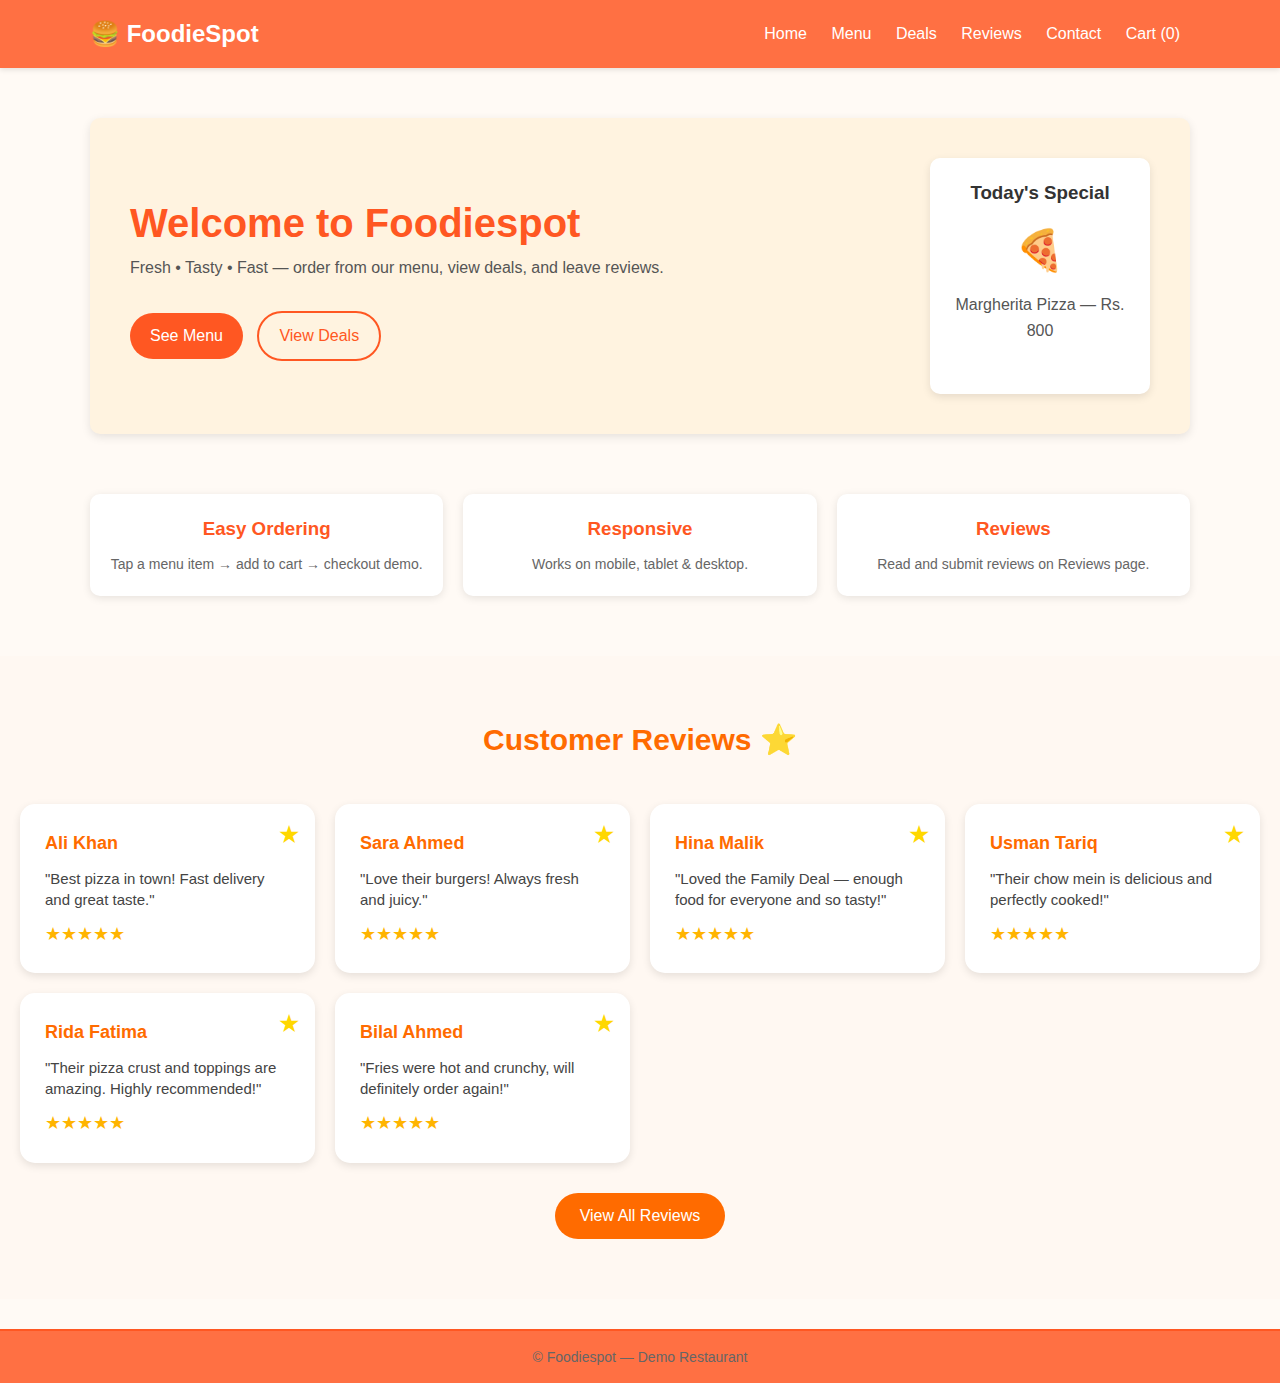
<file: index.html>
<!DOCTYPE html>
<html lang="en">
<head>
  <meta charset="utf-8" />
  <meta name="viewport" content="width=device-width,initial-scale=1" />
  <title>Foodie — Home</title>
  <link rel="stylesheet" href="style.css">
</head>
<body>
  <header class="site-header">
    <div class="container header-inner">
      <div class="logo">🍔 FoodieSpot</div>
      <nav class="main-nav">
        <a href="index.html">Home</a>
        <a href="menu.html">Menu</a>
        <a href="deals.html">Deals</a>
        <a href="#reviews-section">Reviews</a>
        <a href="contact.html">Contact</a>
        <a href="cart.html">Cart <span id="cart-count-header">(0)</span></a>
      </nav>
    </div>
  </header>

  <main class="container">
    <section class="hero">
      <div>
        <h1>Welcome to Foodiespot</h1>
        <p class="muted">Fresh • Tasty • Fast — order from our menu, view deals, and leave reviews.</p>
        <div style="margin-top:12px;">
          <a class="btn" href="menu.html">See Menu</a>
          <a class="btn ghost" href="deals.html">View Deals</a>
        </div>
      </div>
      <div class="hero-card">
        <h3>Today's Special</h3>
        <div class="special-emoji">🍕</div>
        <p class="muted">Margherita Pizza — Rs. 800</p>
      </div>
    </section>

    <section class="features">
      <div class="card">
        <h3>Easy Ordering</h3>
        <p class="small">Tap a menu item → add to cart → checkout demo.</p>
      </div>
      <div class="card">
        <h3>Responsive</h3>
        <p class="small">Works on mobile, tablet & desktop.</p>
      </div>
      <div class="card">
        <h3>Reviews</h3>
        <p class="small">Read and submit reviews on Reviews page.</p>
      </div>
    </section>
  </main>

<!-- ======== CUSTOMER REVIEWS SECTION ======== -->
<section id="reviews-section" class="reviews">
  <h2>Customer Reviews ⭐</h2>

  <div class="reviews-container">
    <div class="review-box">
      <h3>Ali Khan</h3>
      <p>"Best pizza in town! Fast delivery and great taste."</p>
      <div class="stars">★★★★★</div>
    </div>

    <div class="review-box">
      <h3>Sara Ahmed</h3>
      <p>"Love their burgers! Always fresh and juicy."</p>
      <div class="stars">★★★★★</div>
    </div>

    <div class="review-box">
      <h3>Hina Malik</h3>
      <p>"Loved the Family Deal — enough food for everyone and so tasty!"</p>
      <div class="stars">★★★★★</div>
    </div>

    <div class="review-box">
      <h3>Usman Tariq</h3>
      <p>"Their chow mein is delicious and perfectly cooked!"</p>
      <div class="stars">★★★★★</div>
    </div>

    <div class="review-box">
      <h3>Rida Fatima</h3>
      <p>"Their pizza crust and toppings are amazing. Highly recommended!"</p>
      <div class="stars">★★★★★</div>
    </div>

    <div class="review-box">
      <h3>Bilal Ahmed</h3>
      <p>"Fries were hot and crunchy, will definitely order again!"</p>
      <div class="stars">★★★★★</div>
    </div>
  </div>

  <a href="reviews.html" class="btn">View All Reviews</a>
</section>

<!-- Back to Top Button -->
 <button id="backToTop" class="back-to-top">↑</button>

  <footer class="site-footer">
    <div class="container center small">© Foodiespot — Demo Restaurant</div>
  </footer>

  <script src="main.js"></script>
</body>
</html>
</file>
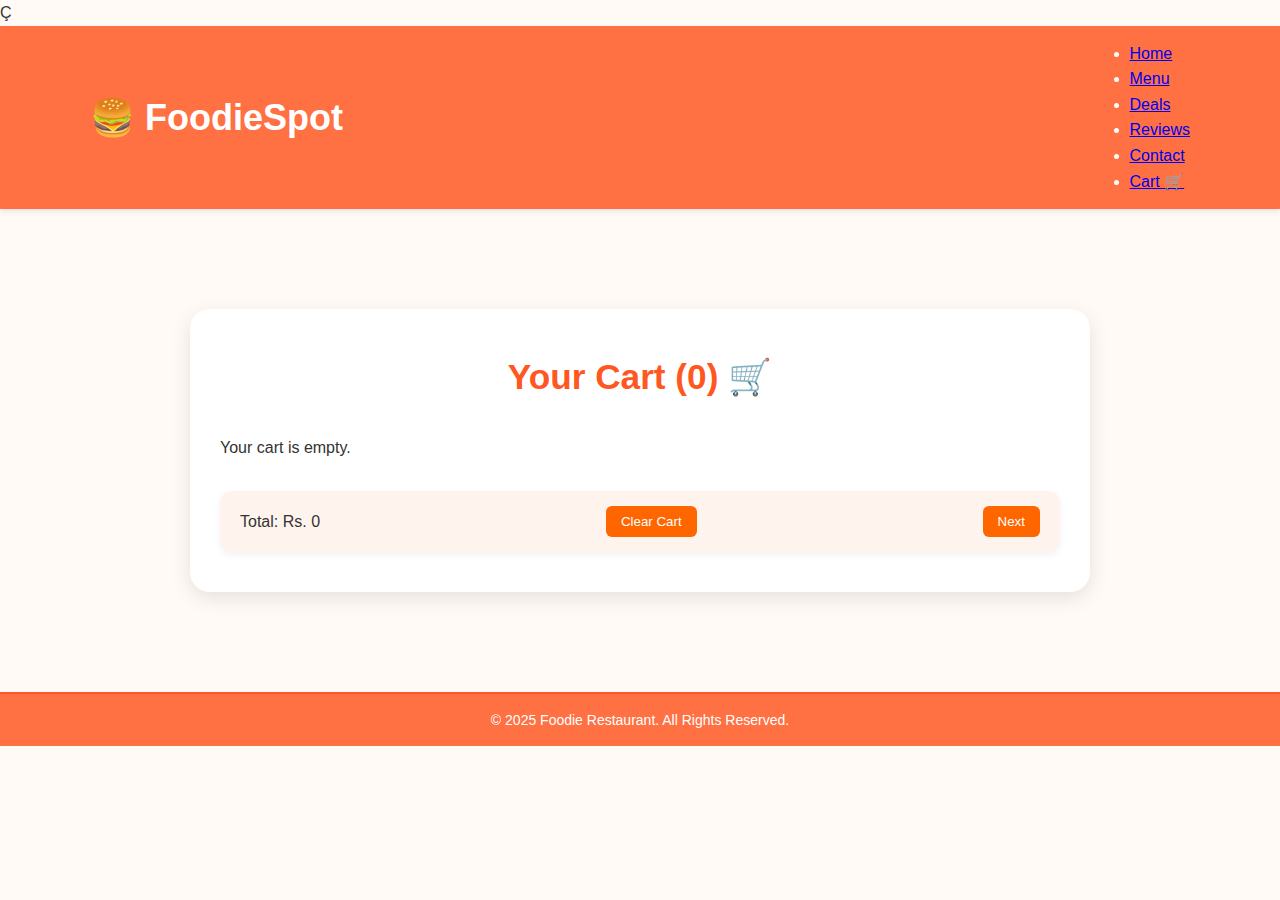
<file: cart.html>
Ç<!DOCTYPE html>
<html lang="en">
<head>
  <meta charset="UTF-8">
  <meta name="viewport" content="width=device-width, initial-scale=1.0">
  <title>Your Cart - Foodie Restaurant</title>
  <link rel="stylesheet" href="style.css">
</head>
<body>

  <!-- ===== HEADER / NAVBAR ===== -->
  <header class="site-header">
    <div class="container header-inner">
      <div class="logo">
        <h2>🍔 FoodieSpot</h2>
      </div>
      <nav>
        <ul class="nav-links">
          <li><a href="index.html">Home</a></li>
          <li><a href="menu.html">Menu</a></li>
          <li><a href="deals.html">Deals</a></li>
          <li><a href="reviews.html">Reviews</a></li>
          <li><a href="contact.html">Contact</a></li>
          <li><a href="cart.html" class="active">Cart 🛒</a></li>
        </ul>
      </nav>
    </div>
  </header>

  <!-- ===== CART SECTION ===== -->
  <section class="cart-section">
    <h1 class="cart-title">Your Cart 🛒</h1>

    <!-- yahan JS se items aayenge -->
    <div class="cart-items" id="cart-items">
      <!-- Cart items will appear here dynamically -->
    </div>

    <div class="cart-summary">
      <p class="total">Total: Rs. 0</p>
      <button class="clear-cart">Clear Cart</button>
      <button id="next-page">Next</button>
    </div>
  </section>

  <!-- ===== FOOTER ===== -->
  <footer class="site-footer">
    <p>© 2025 Foodie Restaurant. All Rights Reserved.</p>
  </footer>

  <!-- ===== JS FILE ===== -->
  <script src="cart.js"></script>
</body>
</html>
</file>
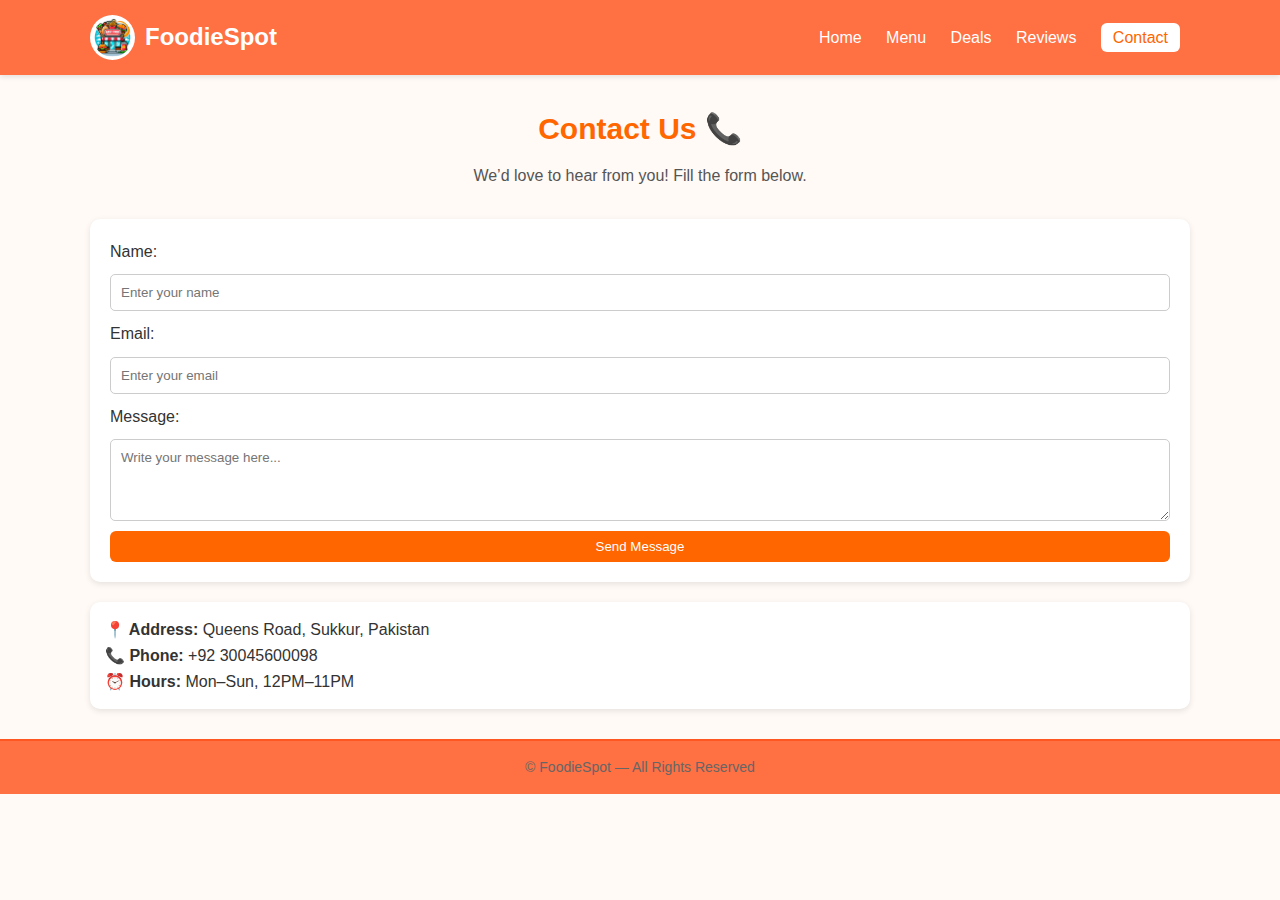
<file: contact.html>
<!DOCTYPE html>
<html lang="en">
<head>
  <meta charset="UTF-8">
  <meta name="viewport" content="width=device-width, initial-scale=1.0">
  <title>Foodie — Contact</title>
  <link rel="stylesheet" href="style.css">
</head>
<body>
  <header class="site-header">
    <div class="container header-inner">
      <div class="logo">
        <img src="cartoon-image.jpg" alt="Logo" class="logo-img">
        <span>FoodieSpot</span>
      </div>
      <nav class="main-nav">
        <a href="index.html">Home</a>
        <a href="menu.html">Menu</a>
        <a href="deals.html">Deals</a>
        <a href="reviews.html">Reviews</a>
        <a href="contact.html" class="active">Contact</a>
      </nav>
    </div>
  </header>

  <main class="container">
    <h1 class="page-title">Contact Us 📞</h1>
    <p class="muted center">We’d love to hear from you! Fill the form below.</p>

    <form class="contact-form" id="contact-form">
      <label>Name:</label>
      <input type="text" placeholder="Enter your name" required>

      <label>Email:</label>
      <input type="email" placeholder="Enter your email" required>

      <label>Message:</label>
      <textarea rows="4" placeholder="Write your message here..." required></textarea>

      <button type="submit">Send Message</button>
<p id="success-msg" style="color: green; font-weight: bold; display: none;">
  ✅ Your message has been submitted successfully!
</p>
    </form>

    <div class="contact-info">
      <p><strong>📍 Address:</strong> Queens Road, Sukkur, Pakistan</p>
      <p><strong>📞 Phone:</strong> ‪+92 30045600098‬</p>
      <p><strong>⏰ Hours:</strong> Mon–Sun, 12PM–11PM</p>
    </div>
  </main>

  <footer class="site-footer">
    <div class="container center small">
      © FoodieSpot — All Rights Reserved
    </div>
  </footer>
  <script src="main.js"></script>
  <script src="cart.js"></script>
</body>
</html>
</file>
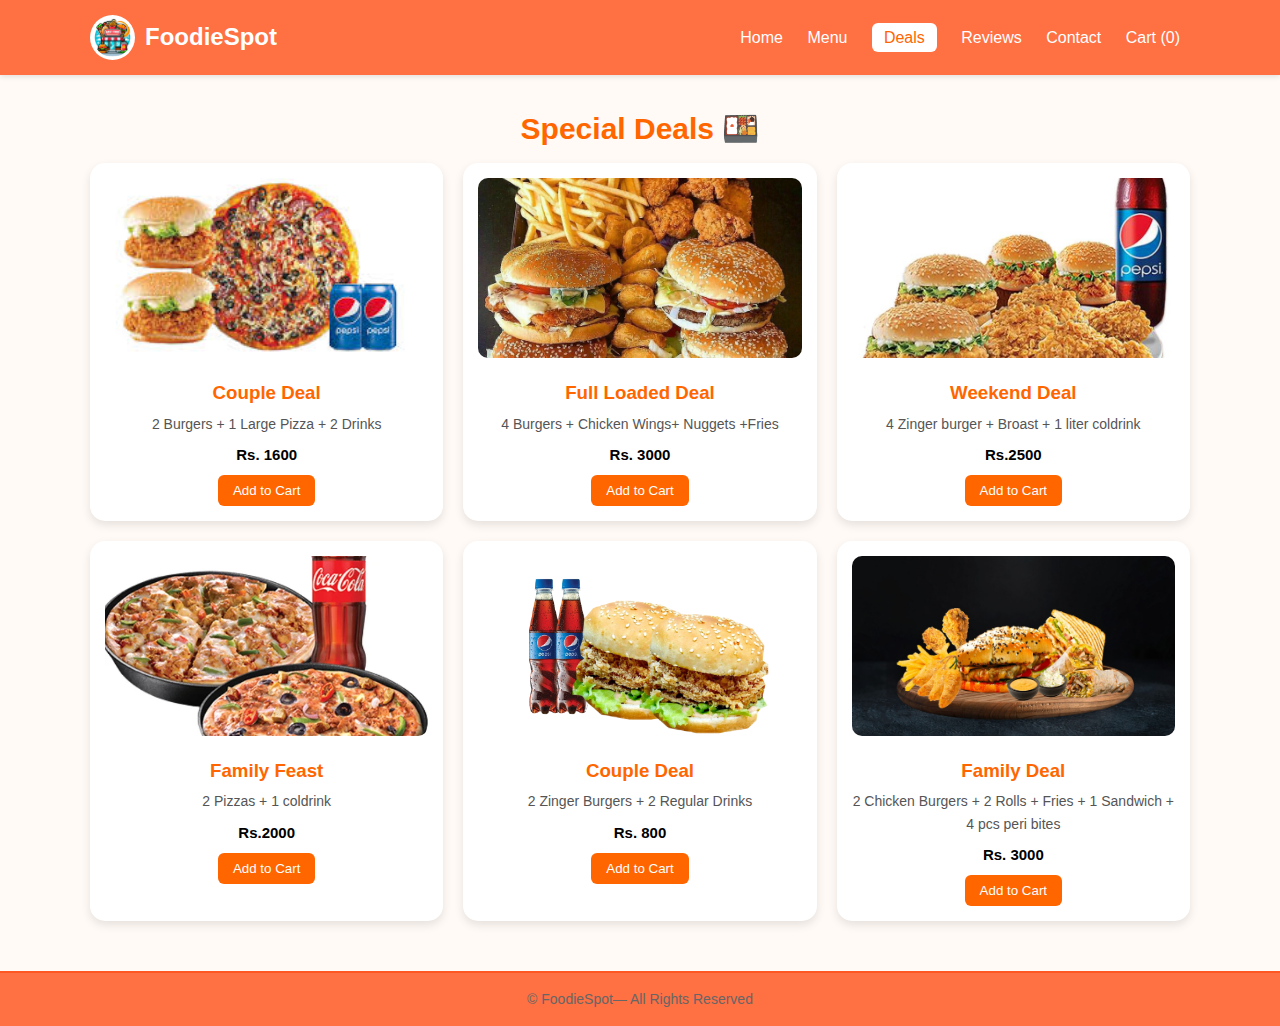
<file: deals.html>
<!DOCTYPE html>
<html lang="en">
<head>
  <meta charset="UTF-8">
  <meta name="viewport" content="width=device-width, initial-scale=1.0">
  <title>Foodie — Deals</title>
  <link rel="stylesheet" href="style.css">
  <script src="cart.js"></script>
</head>
<body>
  <header class="site-header">
    <div class="container header-inner">
      <div class="logo">
        <img src="cartoon-image.jpg" alt="Logo" class="logo-img">
        <span>FoodieSpot</span>
      </div>
      <nav class="main-nav">
        <a href="index.html">Home</a>
        <a href="menu.html">Menu</a>
        <a href="deals.html" class="active">Deals</a>
        <a href="reviews.html">Reviews</a>
        <a href="contact.html">Contact</a>
        <a href="cart.html">Cart (<span id="cart-count">0</span>)</a>
      </nav>
    </div>
  </header>

  <main class="container">
    <h1 class="page-title">Special Deals 🍱</h1>

    <div class="menu-grid">
      <div class="menu-item">
        <img src="images.jpeg" alt="Deal 1">
        <h3>Couple Deal</h3>
        <p>2 Burgers + 1 Large Pizza + 2 Drinks</p>
        <div class="price">Rs. 1600</div>
       <button class="add-to-cart" data-name="Couple Deal" data-price="1600">
          Add to Cart
        </button>
      </div>

      <div class="menu-item">
        <img src="Burgers And Fries Aesthetic.jpeg" alt="Deal 2">
        <h3>Full Loaded Deal</h3>
        <p>4 Burgers + Chicken Wings+ Nuggets +Fries</p>
        <div class="price">Rs. 3000</div>
         <button class="add-to-cart" data-name="Full Loaded Deal" data-price="3000">
          Add to Cart
        </button>
      </div>

      <div class="menu-item">
        <img src="deal no 2.jpg" alt="Deal 3">
        <h3>Weekend Deal</h3>
        <p>4 Zinger burger + Broast + 1 liter coldrink</p>
        <div class="price">Rs.2500</div>
        <button class="add-to-cart" data-name="Family Feast" data-price="2500">
          Add to Cart
        </button>
      </div>
      <div class="menu-item">
        <img src="pizza deal.webp" alt="Deal 4">
        <h3>Family Feast</h3>
        <p>2 Pizzas + 1 coldrink</p>
        <div class="price">Rs.2000</div>
          <button class="add-to-cart" data-name="Family Feast" data-price="2000">
             Add to Cart
          </button>
      </div>
      <div class="menu-item">
        <img src="zinger-burger.png" alt="Deal 5">
        <h3>Couple Deal</h3>
        <p>2 Zinger Burgers + 2 Regular Drinks</p>
        <div class="price">Rs. 800</div>
          <button class="add-to-cart" data-name="Couple Deal" data-price="800">
            Add to Cart
          </button>
      </div>
      <div class="menu-item">
        <img src="family deal.jpg" alt="Deal 6">
        <h3>Family Deal</h3>
        <p>2 Chicken Burgers + 2 Rolls + Fries + 1 Sandwich + 4 pcs peri bites</p>
        <div class="price">Rs. 3000</Rs></div>
        <button class="add-to-cart" data-name="Family Deal" data-price="3000">
          Add to Cart
        </button>
      </div>
    </div>
  </main>
<!-- Back to Top Button -->
 <button id="backToTop" class="back-to-top">↑</button>
 
  <footer class="site-footer">
    <div class="container center small">
      © FoodieSpot— All Rights Reserved
    </div>
  </footer>
  <script src="main.js"></script>
</body>
</html>
</file>
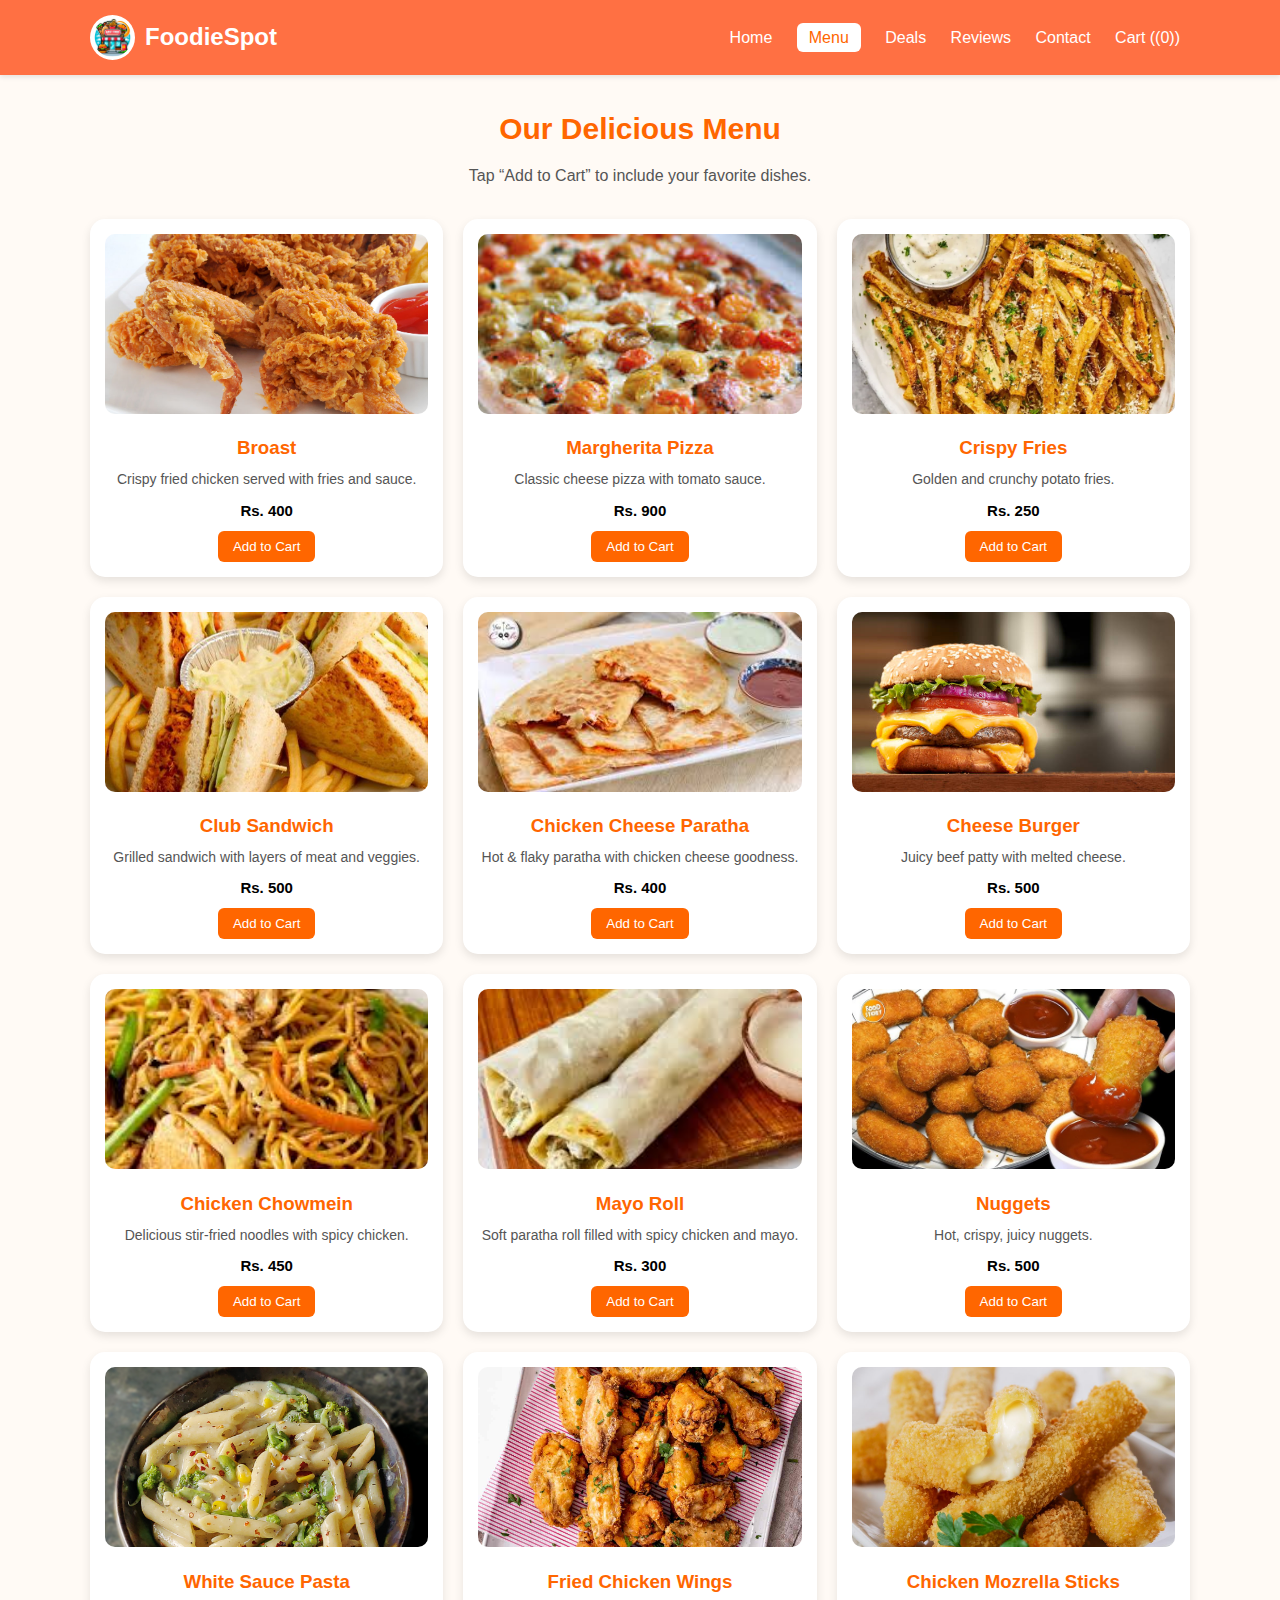
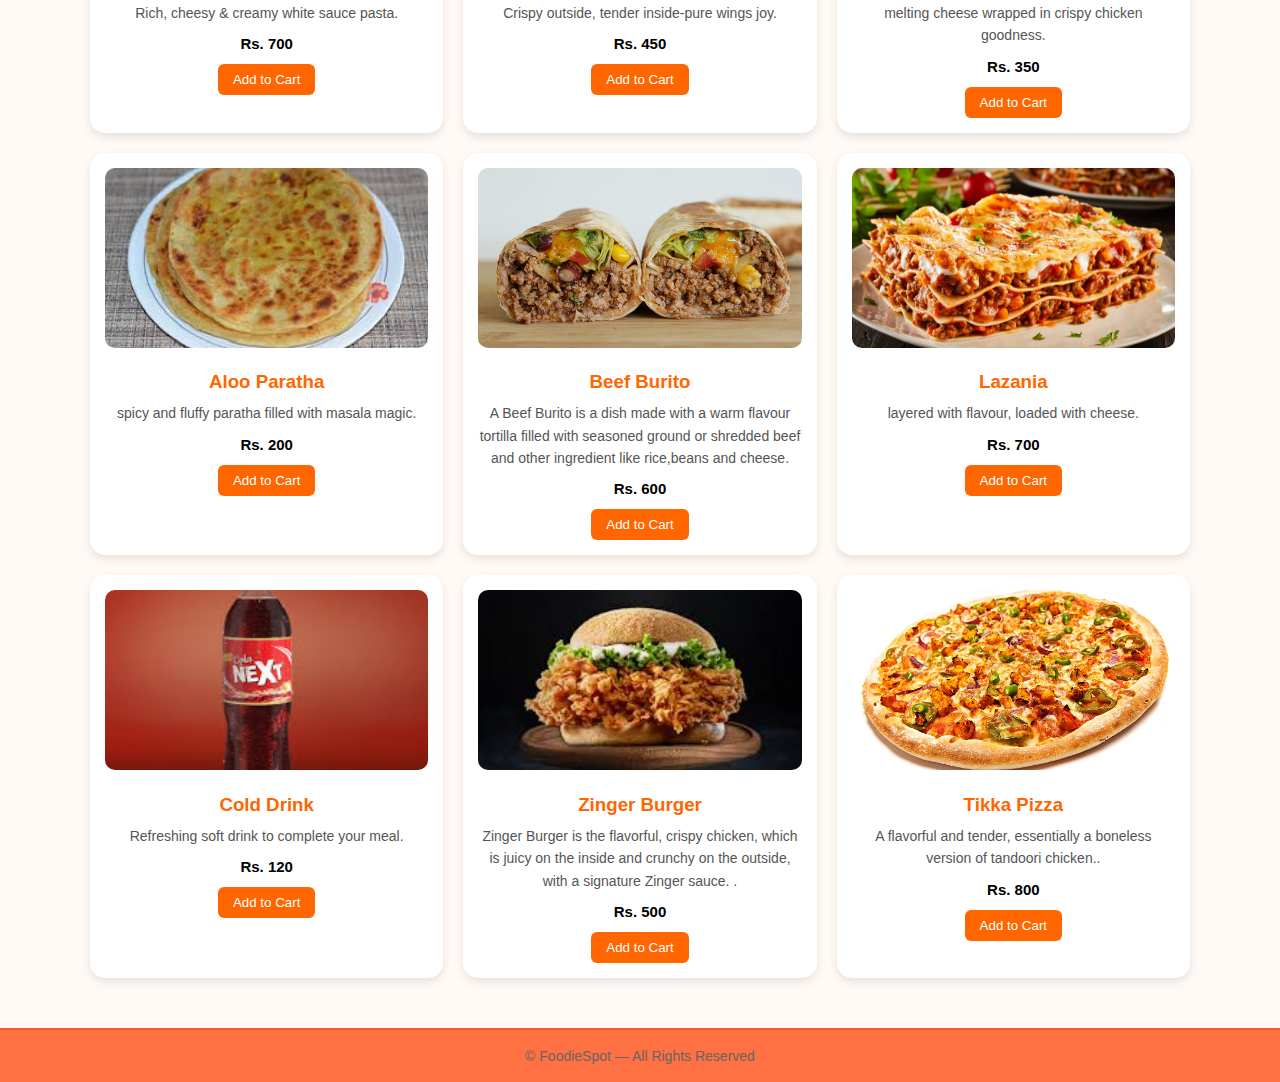
<file: menu.html>
<!DOCTYPE html>
<html lang="en">

<head>
  <meta charset="utf-8">
  <meta name="viewport" content="width=device-width,initial-scale=1">
  <title>Foodie — Menu</title>
  <link rel="stylesheet" href="style.css">
  <script src="cart.js"></script>
</head>

<body>

  <!-- Header (same as home page) -->
  <header class="site-header">
    <div class="container header-inner">
      <div class="logo">
        <img src="cartoon-image.jpg" alt="Foodie logo" class="logo-img">
        <span>FoodieSpot</span>
      </div>
      <nav class="main-nav">
        <a href="index.html">Home</a>
        <a href="menu.html" class="active">Menu</a>
        <a href="deals.html">Deals</a>
        <a href="reviews.html">Reviews</a>
        <a href="contact.html">Contact</a>
        <a href="cart.html">Cart (<span id="cart-count">(0)</span>)</a>
      </nav>
    </div>
  </header>

  <!-- Menu Section -->
  <main class="container">
    <h1 class="page-title">Our Delicious Menu</h1>
    <p class="muted">Tap “Add to Cart” to include your favorite dishes.</p>
    <!-- cards here -->
    <div class="menu-grid">
      <div class="menu-item">
        <img src="broast.jpg" alt="Broast">
        <h3>Broast</h3>
        <p>Crispy fried chicken served with fries and sauce.</p>
        <div class="price">Rs. 400</div>
        <button class="add-to-cart" data-name="Broast" data-price="400">Add to Cart</button>
      </div>

      <div class="menu-item">
        <img src="pizza marg.jpeg" alt="Margherita Pizza">
        <h3>Margherita Pizza</h3>
        <p>Classic cheese pizza with tomato sauce.</p>
        <div class="price">Rs. 900</div>
        <button class="add-to-cart" data-name="Margherita Pizza" data-price="900">Add to Cart</button>
      </div>

      <div class="menu-item">
        <img src="crispy fries.webp" alt="Crispy Fries">
        <h3>Crispy Fries</h3>
        <p>Golden and crunchy potato fries.</p>
        <div class="price">Rs. 250</div>
        <button class="add-to-cart" data-name="Crispy Fries" data-price="250">Add to Cart</button>
      </div>

      <div class="menu-item">
        <img src="club sandwich.jpg" alt="Club Sandwich">
        <h3>Club Sandwich</h3>
        <p>Grilled sandwich with layers of meat and veggies.</p>
        <div class="price">Rs. 500</div>
        <button class="add-to-cart" data-name="Club Sandwich" data-price="500">Add to Cart</button>
      </div>

      <div class="menu-item">
        <img src="chicken cheese paratha.jpeg" alt="Chicken Cheese Paratha">
        <h3>Chicken Cheese Paratha</h3>
        <p>Hot & flaky paratha with chicken cheese goodness.</p>
        <div class="price">Rs. 400</div>
        <button class="add-to-cart" data-name="Chicken Cheese Paratha" data-price="400">Add to Cart</button>
      </div>

      <div class="menu-item">
        <img src="cheese burger.jpg" alt="Cheese Burger">
        <h3>Cheese Burger</h3>
        <p>Juicy beef patty with melted cheese.</p>
        <div class="price">Rs. 500</div>
        <button class="add-to-cart" data-name="Cheese Burger" data-price="500">Add to Cart</button>
      </div>

      <div class="menu-item">
        <img src="chow mein.jpeg" alt="Chicken Chowmein">
        <h3>Chicken Chowmein</h3>
        <p>Delicious stir-fried noodles with spicy chicken.</p>
        <div class="price">Rs. 450</div>
        <button class="add-to-cart" data-name="Chicken Chowmein" data-price="450">Add to Cart</button>
      </div>

      <div class="menu-item">
        <img src="mayo roll.jpeg" alt="Mayo Roll">
        <h3>Mayo Roll</h3>
        <p>Soft paratha roll filled with spicy chicken and mayo.</p>
        <div class="price">Rs. 300</div>
        <button class="add-to-cart" data-name="Mayo Roll" data-price="300">Add to Cart</button>
      </div>
      <div class="menu-item">
        <img src="nuggets.jpg" alt="Nuggets">
        <h3>Nuggets</h3>
        <p>Hot, crispy, juicy nuggets.</p>
        <div class="price">Rs. 500</div>
        <button class="add-to-cart" data-name="Nuggets" data-price="500">Add to Cart</button>
      </div>

      <div class="menu-item">
        <img src="white-sauce-pasta.webp" alt="White Sauce Pasta">
        <h3>White Sauce Pasta</h3>
        <p>Rich, cheesy & creamy white sauce pasta.</p>
        <div class="price">Rs. 700</div>
        <button class="add-to-cart" data-name="White Sauce Pasta" data-price="700">Add to Cart</button>
      </div>
      <div class="menu-item">
        <img src="fried-chicken-wings.jpg" alt="Fried Chicken Wings">
        <h3>Fried Chicken Wings</h3>
        <p>Crispy outside, tender inside-pure wings joy.</p>
        <div class="price">Rs. 450</div>
        <button class="add-to-cart" data-name="Fried Chicken Wings" data-price="450">Add to Cart</button>
      </div>
      <div class="menu-item">
        <img src="chicken mozrella sticks.jpg" alt="Chicken Mozrella Sticks">
        <h3>Chicken Mozrella Sticks</h3>
        <p>melting cheese wrapped in crispy chicken goodness.</p>
        <div class="price">Rs. 350</div>
        <button class="add-to-cart" data-name="Chicken Mozrella sticks" data-price="350">Add to Cart</button>
      </div>
      <div class="menu-item">
        <img src="aloo paratha.jpeg" alt="aloo paratha">
        <h3>Aloo Paratha</h3>
        <p>spicy and fluffy paratha filled with masala magic.</p>
        <div class="price">Rs. 200</div>
        <button class="add-to-cart" data-name="Aloo Paratha" data-price="200">Add to Cart</button>
      </div>
      <div class="menu-item">
        <img src="beef burito.png" alt="Beef Burito">
        <h3>Beef Burito</h3>
        <p>A Beef Burito is a dish made with a warm flavour tortilla filled with seasoned ground or shredded beef and other ingredient like rice,beans and cheese.</p>
        <div class="price">Rs. 600</div>
        <button class="add-to-cart" data-name="Beef Burito" data-price="600">Add to Cart</button>
      </div>

      <div class="menu-item">
        <img src="lazania.jpg" alt="Lazania">
        <h3>Lazania</h3>
        <p>layered with flavour, loaded with cheese.</p>
        <div class="price">Rs. 700</div>
        <button class="add-to-cart" data-name="Lazania" data-price="700">Add to Cart</button>
      </div>
      <div class="menu-item">
        <img src="coca.jpeg" alt="Cold Drink">
        <h3>Cold Drink</h3>
        <p>Refreshing soft drink to complete your meal.</p>
        <div class="price">Rs. 120</div>
        <button class="add-to-cart" data-name="Cold Drink" data-price="120">Add to Cart</button>
      </div>
      <div class="menu-item">
        <img src="zinger burger1 .png" alt="Zinger Burger">
        <h3>Zinger Burger</h3>
        <p>Zinger Burger is the flavorful, crispy chicken, which is juicy on the inside and crunchy on the outside, with a signature Zinger sauce.  .</p>
        <div class="price">Rs. 500</div>
        <button class="add-to-cart" data-name="zinger-burger" data-price="500">Add to Cart</button>
      </div>
      <div class="menu-item">
        <img src="tikka pizza.png" alt="Tikka Pizza">
        <h3>Tikka Pizza</h3>
        <p>A flavorful and tender, essentially a boneless version of tandoori chicken..</p>
        <div class="price">Rs. 800</div>
        <button class="add-to-cart" data-name="Tikka Pizza" data-price="800">Add to Cart</button>
      </div>
    </div>
  </main>
<!-- Back to Top Button -->
 <button id="backToTop" class="back-to-top">↑</button>

  <footer class="site-footer">
    <div class="container center small">
      © FoodieSpot — All Rights Reserved
    </div>
  </footer>

  <script src="main.js"></script>
</body>

</html>
</file>
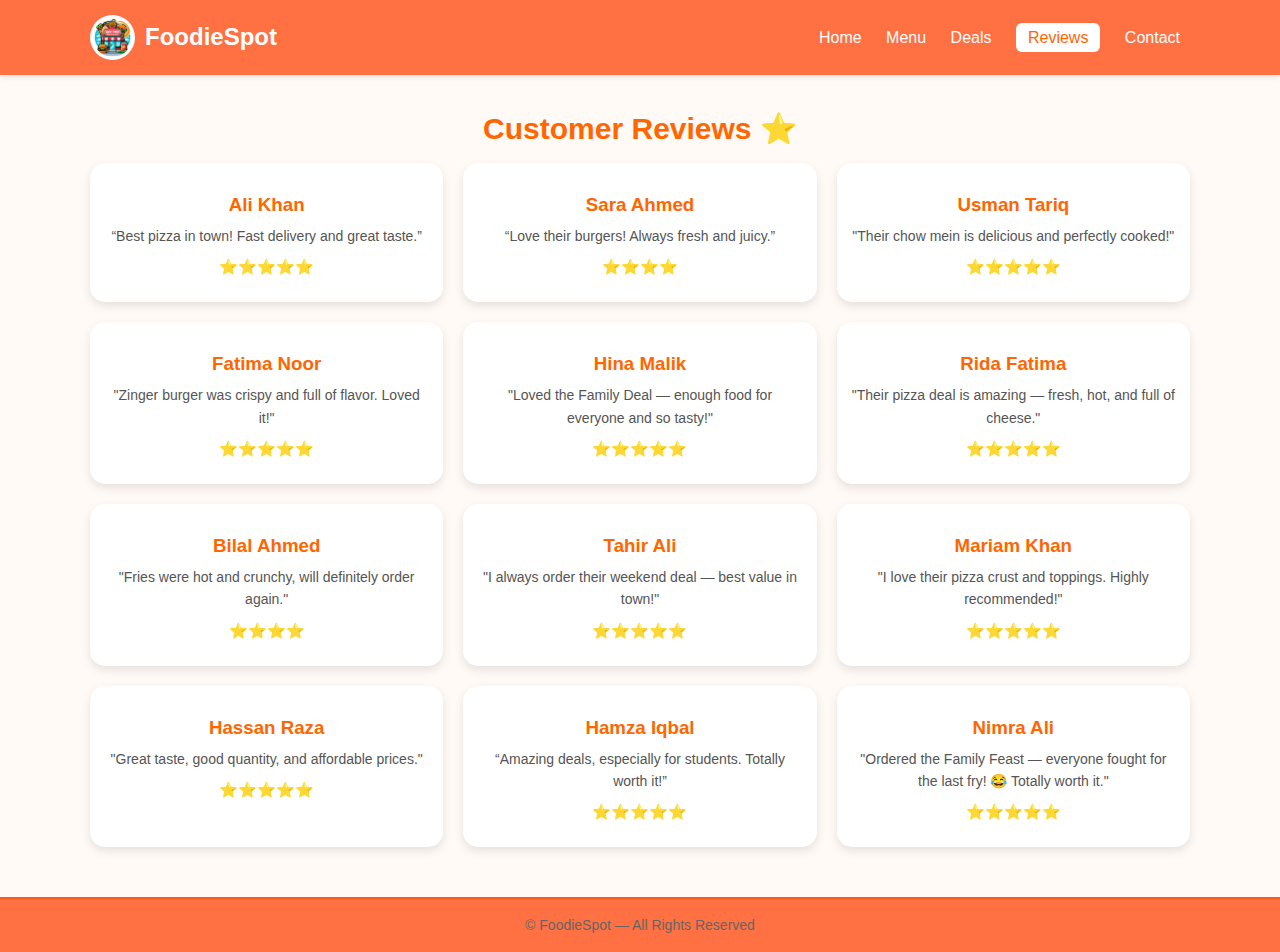
<file: reviews.html>
<!DOCTYPE html>
<html lang="en">

<head>
  <meta charset="UTF-8">
  <meta name="viewport" content="width=device-width, initial-scale=1.0">
  <title>Foodie — Reviews</title>
  <link rel="stylesheet" href="style.css">
</head>

<body>
  <header class="site-header">
    <div class="container header-inner">
      <div class="logo">
        <img src="cartoon-image.jpg" alt="Logo" class="logo-img">
        <span>FoodieSpot</span>
      </div>
      <nav class="main-nav">
        <a href="index.html">Home</a>
        <a href="menu.html">Menu</a>
        <a href="deals.html">Deals</a>
        <a href="reviews.html" class="active">Reviews</a>
        <a href="contact.html">Contact</a>
      </nav>
    </div>
  </header>

  <main class="container">
    <h1 class="page-title">Customer Reviews ⭐</h1>

    <div class="menu-grid">
      <div class="menu-item">
        <h3>Ali Khan</h3>
        <p>“Best pizza in town! Fast delivery and great taste.”</p>
        <div class="price">⭐⭐⭐⭐⭐</div>
      </div>

      <div class="menu-item">
        <h3>Sara Ahmed</h3>
        <p>“Love their burgers! Always fresh and juicy.”</p>
        <div class="price">⭐⭐⭐⭐</div>
      </div>

      <div class="menu-item">
        <h3>Usman Tariq</h3>
        <p>"Their chow mein is delicious and perfectly cooked!"</p>
        <div class="price">⭐⭐⭐⭐⭐</div>
      </div>

      <div class="menu-item">
        <h3>Fatima Noor</h3>
        <p>"Zinger burger was crispy and full of flavor. Loved it!"</p>
        <div class="price">⭐⭐⭐⭐⭐</div>
      </div>

      <div class="menu-item">
        <h3>Hina Malik</h3>
        <p>"Loved the Family Deal — enough food for everyone and so tasty!"</p>
        <div class="price">⭐⭐⭐⭐⭐</div>
      </div>

      <div class="menu-item">
        <h3>Rida Fatima</h3>
        <p>"Their pizza deal is amazing — fresh, hot, and full of cheese."</p>
        <div class="price">⭐⭐⭐⭐⭐</div>
      </div>

      <div class="menu-item">
        <h3>Bilal Ahmed</h3>
        <p>"Fries were hot and crunchy, will definitely order again."</p>
        <div class="price">⭐⭐⭐⭐</div>
      </div>

      <div class="menu-item">
        <h3>Tahir Ali</h3>
        <p>"I always order their weekend deal — best value in town!"</p>
        <div class="price">⭐⭐⭐⭐⭐</div>
      </div>

      <div class="menu-item">
        <h3>Mariam Khan</h3>
        <p>"I love their pizza crust and toppings. Highly recommended!"</p>
        <div class="price">⭐⭐⭐⭐⭐</div>
      </div>

      <div class="menu-item">
        <h3>Hassan Raza</h3>
        <p>"Great taste, good quantity, and affordable prices."</p>
        <div class="price">⭐⭐⭐⭐⭐</div>
      </div>

      <div class="menu-item">
        <h3>Hamza Iqbal</h3>
        <p>“Amazing deals, especially for students. Totally worth it!”</p>
        <div class="price">⭐⭐⭐⭐⭐</div>
      </div>

      <div class="menu-item">
        <h3>Nimra Ali</h3>
        <p>"Ordered the Family Feast — everyone fought for the last fry! 😂 Totally worth it."</p>
        <div class="price">⭐⭐⭐⭐⭐</div>
      </div>
    </div>
  </main>
<!-- Back to Top Button -->
 <button id="backToTop" class="back-to-top">↑</button>
 
  <footer class="site-footer">
    <div class="container center small">
      © FoodieSpot — All Rights Reserved
    </div>
  </footer>
  <script src="main.js"></script>
</body>

</html>
</file>
<file: style.css>
/* ========== BASIC SETTINGS ========== */
* {
  margin: 0;
  padding: 0;
  box-sizing: border-box;
  font-family: "Poppins", sans-serif;
}

body {
  background: #fff8f2;
  color: #333;
  line-height: 1.5;
}

/* ========== CONTAINER ========== */
.container {
  width: 90%;
  max-width: 1100px;
  margin: 0 auto;
}

/* ========== HEADER ========== */
.site-header {
  background-color: #ff6b00;
  color: #fff;
  padding: 10px 0;
  box-shadow: 0 2px 5px rgba(0,0,0,0.2);
}

.header-inner {
  display: flex;
  align-items: center;
  justify-content: space-between;
}

.logo {
  display: flex;
  align-items: center;
  font-size: 22px;
  font-weight: bold;
}

.logo-img {
  width: 40px;
  height: 40px;
  margin-right: 8px;
  border-radius: 50%;
}

/* ========== NAVIGATION ========== */
.main-nav a {
  color: white;
  text-decoration: none;
  margin: 0 10px;
  font-weight: 500;
  transition: 0.3s;
}

.main-nav a:hover,
.main-nav a.active {
  color: #222;
  background: #fff;
  padding: 5px 10px;
  border-radius: 5px;
}

/* ========== PAGE TITLE ========== */
.page-title {
  text-align: center;
  font-size: 28px;
  margin: 30px 0 10px;
  color: #ff6b00;
}

.muted {
  text-align: center;
  color: #777;
  margin-bottom: 30px;

}

/* ========== MENU GRID ========== */
.menu-grid {
  display: grid;
  grid-template-columns: repeat(auto-fit, minmax(250px, 1fr));
  gap: 20px;
}

.menu-item {
  background: white;
  border-radius: 10px;
  padding: 15px;
  text-align: center;
  box-shadow: 0 2px 6px rgba(0,0,0,0.1);
  transition: 0.3s;
}

.menu-item:hover {
  transform: scale(1.03);
}

.menu-item img {
  width: 100%;
  height: 180px;
  object-fit: cover;
  border-radius: 10px;
}

.menu-item h3 {
  color: #ff6b00;
  margin-top: 10px;
}

.price {
  color: #222;
  font-weight: bold;
  margin: 5px 0;
}

button {
  background: #ff6b00;
  color: white;
  border: none;
  padding: 8px 15px;
  border-radius: 5px;
  cursor: pointer;
  transition: 0.3s;
}

button:hover {
  background: #e65c00;
}

/* ========== FOOTER ========== */
.site-footer {
  background: #ff6b00;
  color: #fff;
  text-align: center;
  padding: 15px;
  margin-top: 40px;
  font-size: 14px;
}

/* ========== MEDIA QUERIES (Responsive Design) ========== */
@media (max-width: 768px) {
  .header-inner {
    flex-direction: column;
  }

  .main-nav {
    margin-top: 10px;
  }

  .menu-grid {
    grid-template-columns: 1fr 1fr;
  }
}

@media (max-width: 480px) {
  .menu-grid {
    grid-template-columns: 1fr;
}

  .page-title {
    font-size: 22px;
}
}
/* ========== CONTACT FORM ========== */
.contact-form {
  display: flex;
  flex-direction: column;
  gap: 10px;
  background: white;
  padding: 20px;
  border-radius: 10px;
  box-shadow: 0 2px 6px rgba(0,0,0,0.1);
}

.contact-form input,
.contact-form textarea {
  padding: 10px;
  border: 1px solid #ccc;
  border-radius: 5px;
}

.contact-info {
  margin-top: 20px;
  background: #fff;
  padding: 15px;
  border-radius: 10px;
  box-shadow: 0 2px 6px rgba(0,0,0,0.1);
}
/* ========== BASIC SETTINGS ========== */
* {
  margin: 0;
  padding: 0;
  box-sizing: border-box;
  font-family: "Poppins", sans-serif;
}

body {
  background: #fff9f5;
  color: #333;
  line-height: 1.5;
}

/* ========== CONTAINER ========== */
.container {
  width: 90%;
  max-width: 1100px;
  margin: 0 auto;
}

/* ========== HEADER ========== */
.site-header {
  background-color: #ff6600;
  color: #fff;
  padding: 10px 0;
  box-shadow: 0 2px 6px rgba(0,0,0,0.1);
}

.header-inner {
  display: flex;
  align-items: center;
  justify-content: space-between;
}

.logo {
  display: flex;
  align-items: center;
  font-size: 22px;
  font-weight: bold;
}

.logo-img {
  width: 45px;
  height: 45px;
  margin-right: 10px;
  border-radius: 50%;
  background: white;
  padding: 3px;
}

/* ========== NAVIGATION ========== */
.main-nav a {
  color: #fff;
  text-decoration: none;
  margin: 0 10px;
  font-weight: 500;
  transition: 0.3s;
}

.main-nav a:hover,
.main-nav a.active {
  color: #ff6600;
  background: #fff;
  padding: 6px 12px;
  border-radius: 6px;
}

/* ========== PAGE TITLE ========== */
.page-title {
  text-align: center;
  font-size: 30px;
  margin: 30px 0 10px;
  color: #ff6600;
}

.muted {
  text-align: center;
  color: #777;
  margin-bottom: 30px;
}

/* ========== MENU GRID ========== */
.menu-grid {
  display: grid;
  grid-template-columns: repeat(auto-fit, minmax(250px, 1fr));
  gap: 25px;
  margin-bottom: 50px;
}

.menu-item {
  background: white;
  border-radius: 15px;
  padding: 15px;
  text-align: center;
  box-shadow: 0 4px 10px rgba(0,0,0,0.1);
  transition: 0.3s;
}

.menu-item:hover {
  transform: translateY(-5px);
  box-shadow: 0 6px 12px rgba(0,0,0,0.15);
}

.menu-item img {
  width: 100%;
  height: 180px;
  object-fit: cover;
  border-radius: 10px;
}

.menu-item h3 {
  color: #ff6600;
  margin: 12px 0 5px;
}

.menu-item p {
  color: #555;
  font-size: 14px;
}

.price {
  color: #000;
  font-weight: bold;
  margin: 8px 0;
  font-size: 15px;
}

button {
  background: #ff6600;
  color: white;
  border: none;
  padding: 8px 15px;
  border-radius: 6px;
  cursor: pointer;
  transition: 0.3s;
}

button:hover {
  background: #e85c00;
}

/* ========== REVIEW STYLES ========== */
.review-box {
  background: white;
  border-radius: 15px;
  padding: 20px;
  box-shadow: 0 3px 8px rgba(0,0,0,0.1);
  text-align: left;
  position: relative;
}

.review-box::before {
  content: "★";
  color: gold;
  font-size: 25px;
  position: absolute;
  top: 10px;
  right: 15px;
}

.review-box h3 {
  color: #ff6600;
  margin-bottom: 5px;
}

.review-box p {
  color: #555;
  margin-bottom: 10px;
}

.stars {
  color: gold;
  font-size: 16px;
}
/* Layout for review section */
.menu-grid {
  display: grid;
  grid-template-columns: repeat(3, 1fr); /* 3 reviews per row */
  gap: 20px; /* space between boxes */
  margin-top: 20px;
}

/* ========== FOOTER ========== */
.site-footer {
  background: #ff6600;
  color: #fff;
  text-align: center;
  padding: 15px;
  margin-top: 40px;
  font-size: 14px;
  border-top: 3px solid #ff8533;
}

/* ========== MEDIA QUERIES ========== */
@media (max-width: 768px) {
  .header-inner {
    flex-direction: column;
  }

  .main-nav {
    margin-top: 10px;
  }

  .menu-grid {
    grid-template-columns: 1fr 1fr;
  }

  .menu-item img {
    height: 150px;
  }
}

@media (max-width: 480px) {
  .menu-grid {
    grid-template-columns: 1fr;
  }

  .page-title {
    font-size: 24px;
}
}
/* ===== Reset & Basics ===== */
* {
  margin: 0;
  padding: 0;
  box-sizing: border-box;
  font-family: 'Poppins', sans-serif;
}

body {
  background-color: #fffaf5;
  color: #333;
  line-height: 1.6;
}

/* ===== Container ===== */
.container {
  width: 90%;
  max-width: 1100px;
  margin: auto;
}

/* ===== Header ===== */
.site-header {
  background: #ff7043;
  color: white;
  padding: 15px 0;
  box-shadow: 0 2px 5px rgba(0,0,0,0.1);
}

.header-inner {
  display: flex;
  justify-content: space-between;
  align-items: center;
}

.logo {
  font-size: 24px;
  font-weight: bold;
}

/* ===== Navigation ===== */
.main-nav a {
  color: white;
  text-decoration: none;
  margin: 0 10px;
  font-weight: 500;
  transition: 0.3s;
}

.main-nav a:hover {
  text-decoration: underline;
}

/* ===== Hero Section ===== */
.hero {
  display: flex;
  justify-content: space-between;
  align-items: center;
  flex-wrap: wrap;
  margin: 50px 0;
  background: #fff3e0;
  padding: 40px;
  border-radius: 10px;
  box-shadow: 0 3px 10px rgba(0,0,0,0.1);
}

.hero h1 {
  font-size: 40px;
  color: #ff5722;
}

.hero p {
  font-size: 16px;
}

.muted {
  color: #555;
}

/* ===== Buttons ===== */
.btn {
  display: inline-block;
  background: #ff5722;
  color: white;
  padding: 10px 20px;
  border-radius: 30px;
  text-decoration: none;
  font-weight: 500;
  transition: 0.3s;
}

.btn:hover {
  background: #e64a19;
}

.btn.ghost {
  background: transparent;
  border: 2px solid #ff5722;
  color: #ff5722;
  margin-left: 10px;
}

.btn.ghost:hover {
  background: #ff5722;
  color: white;
}

/* ===== Hero Card ===== */
.hero-card {
  background: white;
  border-radius: 10px;
  padding: 20px;
  text-align: center;
  box-shadow: 0 3px 8px rgba(0,0,0,0.1);
  width: 220px;
}

.special-emoji {
  font-size: 40px;
  margin: 10px 0;
}

/* ===== Features Section ===== */
.features {
  display: flex;
  justify-content: space-between;
  gap: 20px;
  flex-wrap: wrap;
  margin: 60px 0;
}

.card {
  background: white;
  border-radius: 10px;
  padding: 20px;
  flex: 1;
  min-width: 280px;
  text-align: center;
  box-shadow: 0 2px 8px rgba(0,0,0,0.1);
  transition: 0.3s;
}

.card:hover {
  transform: translateY(-5px);
}

.card h3 {
  color: #ff5722;
  margin-bottom: 10px;
}

.small {
  font-size: 14px;
  color: #666;
}
/* ========= REVIEWS SECTION (Home Page) ========= */
.reviews {
  background-color: #fff8f2;
  padding: 60px 20px;
  text-align: center;
}

.reviews h2 {
  font-size: 30px;
  color: #ff6b00;
  margin-bottom: 40px;
}

.reviews-container {
  display: grid;
  grid-template-columns: repeat(auto-fit, minmax(260px, 1fr));
  gap: 20px;
  justify-items: center;
}

.review-box {
  background: #fff;
  border-radius: 15px;
  padding: 25px;
  box-shadow: 0 3px 8px rgba(0,0,0,0.1);
  transition: transform 0.3s ease;
  max-width: 320px;
}

.review-box:hover {
  transform: translateY(-5px);
}

.review-box h3 {
  color: #ff6b00;
  margin-bottom: 10px;
  font-size: 18px;
}

.review-box p {
  color: #444;
  font-size: 15px;
  margin-bottom: 10px;
  line-height: 1.4;
}

.stars {
  color: #ffb400;
  font-size: 18px;
}

.reviews .btn {
  background-color: #ff6b00;
  color: white;
  border: none;
  border-radius: 25px;
  padding: 10px 25px;
  text-decoration: none;
  display: inline-block;
  margin-top: 30px;
  transition: background-color 0.3s;
}

.reviews .btn:hover {
  background-color: #e45e00;
}

/* ========= MEDIA QUERY (Responsive) ========= */
@media (max-width: 768px) {
  .reviews-container {
    grid-template-columns: 1fr;
  }

  .review-box {
    width: 90%;
  }

  .reviews h2 {
    font-size: 26px;
}
}






/* ===== Footer ===== */
.site-footer {
  background: #ff7043;
  color: white;
  text-align: center;
  padding: 15px 0;
  font-size: 14px;
  margin-top: 30px;
  border-top: 2px solid #ff5722;
}

/* ===== Utility Classes ===== */
.center {
  text-align: center;
}

@media (max-width: 768px) {
  .hero {
    flex-direction: column;
    text-align: center;
  }
  .hero-card {
    margin-top: 20px;
  }
  .features {
    flex-direction: column;}
  }
  @media (max-width: 900px) {
  .menu-grid {
    grid-template-columns: repeat(2, 1fr); /* 2 per row on tablet */
  }
}

@media (max-width: 600px) {
  .menu-grid {
    grid-template-columns: 1fr; /* 1 per row on mobile */
}
}




  /* ===== CART PAGE STYLE (MATCH MENU/DEALS STYLE) ===== */
.cart-section {
  max-width: 900px;
  margin: 100px auto;
  background: #fff;
  border-radius: 20px;
  box-shadow: 0 6px 20px rgba(0, 0, 0, 0.1);
  padding: 40px 30px;
  font-family: "Poppins", sans-serif;
}

.cart-section h1 {
  text-align: center;
  font-size: 2.2rem;
  color: #ff5722;
  margin-bottom: 30px;
  display: flex;
  align-items: center;
  justify-content: center;
  gap: 8px;
}

/* Cart Items Box */
.cart-container {
  display: flex;
  flex-direction: column;
  gap: 20px;
}

.cart-item {
  background-color: #fff7f5;
  border-radius: 16px;
  padding: 15px 20px;
  border: 1px solid #ffd6c9;
  box-shadow: 0 2px 8px rgba(0, 0, 0, 0.05);
  display: flex;
  justify-content: space-between;
  align-items: center;
}

.cart-item p {
  margin: 5px 0;
  font-size: 1rem;
  color: #444;
}

.cart-item strong {
  color: #ff5722;
}

/* Remove Button */
.remove-item {
  background-color: #ff5722;
  color: white;
  border: none;
  border-radius: 8px;
  padding: 8px 14px;
  cursor: pointer;
  font-size: 0.9rem;
  transition: 0.3s;
}

.remove-item:hover {
  background-color: #e64a19;
}

/* Total + Clear Cart */
.cart-summary {
  margin-top: 30px;
  display: flex;
  justify-content: space-between;
  align-items: center;
  background: #fff3ed;
  border-radius: 12px;
  padding: 15px 20px;
  box-shadow: 0 3px 8px rgba(0, 0, 0, 0.05);
}

#total-price {
  font-size: 1.3rem;
  font-weight: bold;
  color: #333;
}

#clear-cart {
  background-color: #ff5722;
  color: white;
  border: none;
  border-radius: 10px;
  padding: 10px 18px;
  font-size: 1rem;
  cursor: pointer;
  transition: background 0.3s;
}

#clear-cart:hover {
  background-color: #e64a19;
}

/* Responsive */
@media (max-width: 600px) {
  .cart-item {
    flex-direction: column;
    align-items: flex-start;
    gap: 10px;
  }

  .cart-summary {
    flex-direction: column;
    gap: 10px;
}
}
/* ===========================
   🔹 BACK TO TOP BUTTON STYLE
   =========================== */
#backToTop {
  position: fixed;
  bottom: 70px;        /* footer se upar */
  right: 25px;         /* thoda side me */
  background-color: #ff6b00; /* same orange */
  color: #fff;
  border: none;
  border-radius: 30px;
  padding: 10px 22px;
  font-size: 14px;
  font-weight: 600;
  text-decoration: none;
  text-align: center;
  cursor: pointer;
  box-shadow: 0 4px 8px rgba(0, 0, 0, 0.25);
  transition: all 0.3s ease;
  display: none;
  z-index: 999;
}
#backToTop:hover {
  background-color: #ff8533;
  transform: translateY(-3px);
  box-shadow: 0 6px 12px rgba(0, 0, 0, 0.25);
}
#backToTop.show {
  display: inline-block;
}
@media (max-width: 768px) {
  #backToTop {
    bottom: 60px;
    right: 15px;
    font-size: 12px;
    padding: 8px 18px;
  }
}

@media (max-width: 480px) {
  #backToTop {
    bottom: 50px;
    right: 10px;
    font-size: 11px;
    padding: 7px 16px;
}
}
</file>
